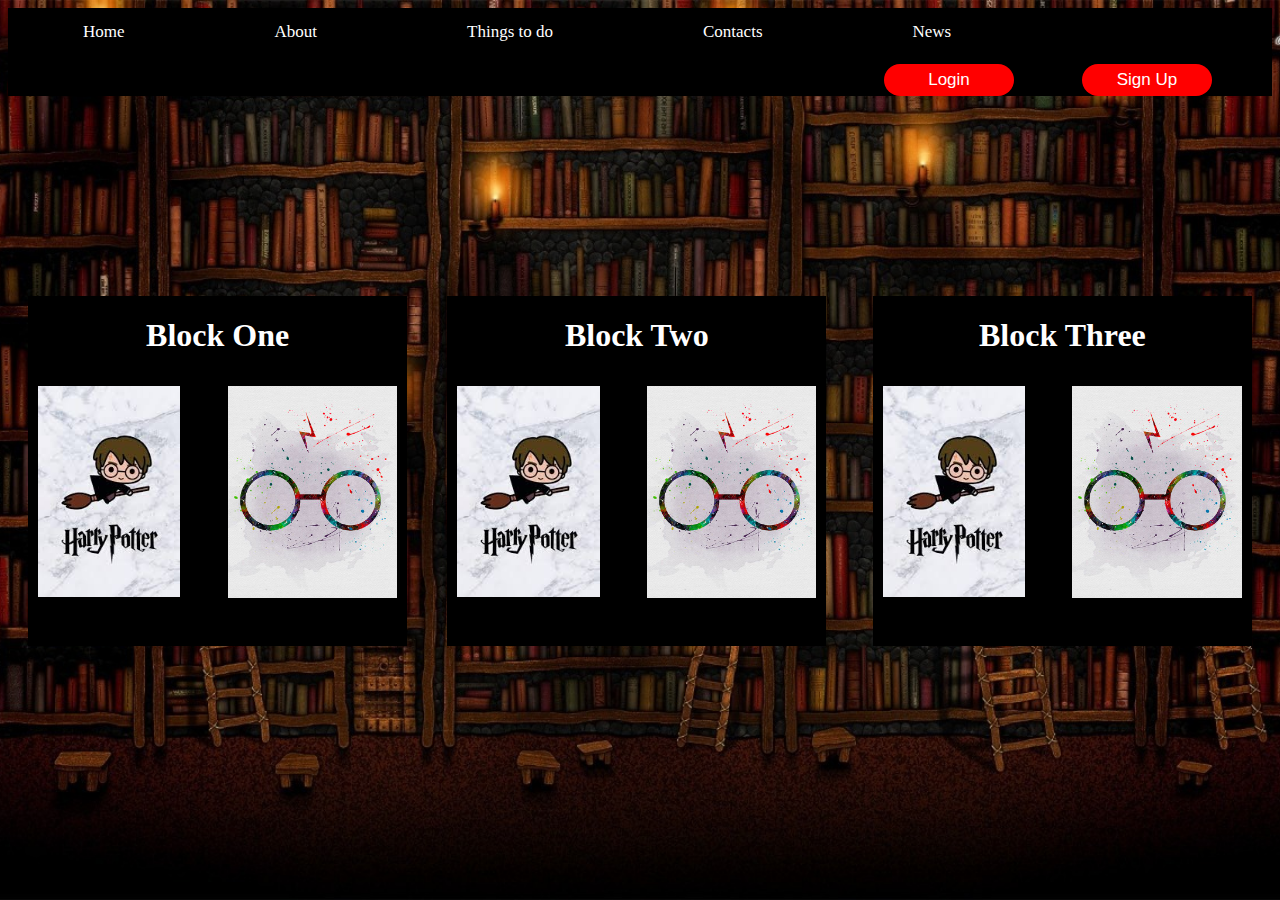
<file: lab3-HTML/index.html>
<!DOCTYPE html>
<html lang="en">

<head>
    <link rel="stylesheet" href="stylesheet.css">
    <meta charset="UTF-8">
    <title>Harry Potter</title>
</head>

<body>

    <div class="topnav">
        <a href="#">Home</a>
        <a href="#">About</a>
        <a href="#">Things to do</a>
        <a href="#">Contacts</a>
        <a href="#">News</a>

        <div class="login-container">

            <button type="submit">Sign Up</button>
            <button type="submit">Login</button>

        </div>
    </div>


    <div id="div1">
        <h1>Block One</h1>
        <div id="subdiv1">
            <div class="div12">
                <img src="./harrypotter.jpeg" alt="#" style="width: 84%;">
            </div>
            <div class="div12">

                <img src="./glasses.jpeg" alt="#" style="width: 100%;">
            </div>

        </div>
    </div>


    <div id="div2">
        <h1>Block Two</h1>
        <div id="subdiv2">
            <div class="div22">
                <img src="./harrypotter.jpeg" alt="#" style="width: 84%;">
            </div>
            <div class="div22">

                <img src="./glasses.jpeg" alt="#" style="width: 100%;">
            </div>

        </div>

    </div>

    <div id="div3">
        <h1>Block Three</h1>
        <div id="subdiv3">
            <div class="div32">
                <img src="./harrypotter.jpeg" alt="#" style="width: 84%;">
            </div>
            <div class="div32">

                <img src="./glasses.jpeg" alt="#" style="width: 100%;">
            </div>

        </div>
    </div>




</body>

</html>
</file>
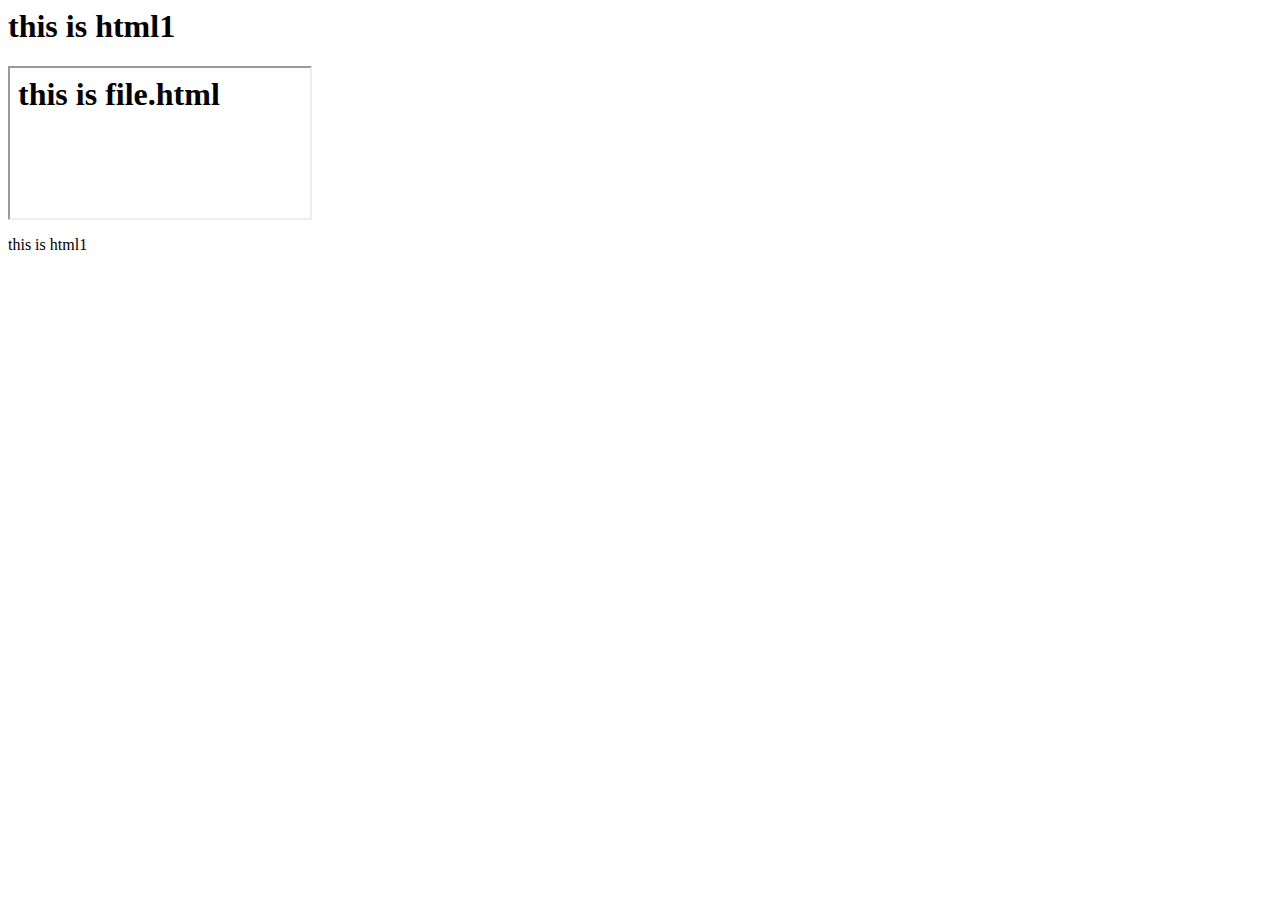
<file: Lab1-HTML/html1.html>
<html lang="en">
<head>
    <meta charset="UTF-8">
    <meta http-equiv="X-UA-Compatible" content="IE=edge">
    <meta name="viewport" content="width=30, initial-scale=1.0">
    <title>html1</title>
    <h1>this is html1</h1>

<body>
    <iframe src="./file.html" frameborder="40"></iframe> </head>
    <p>this is html1</p>
    
</body>
</html>
</file>
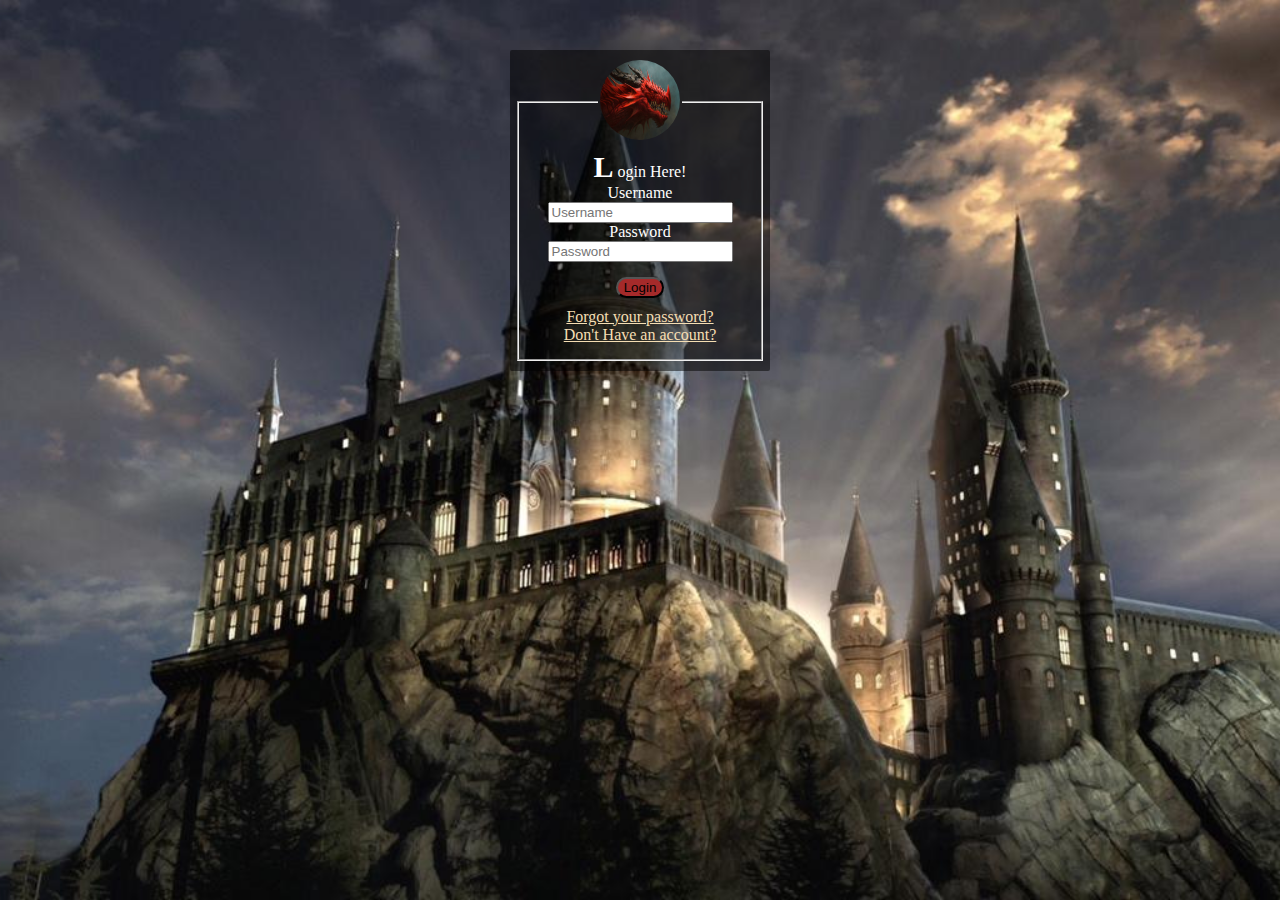
<file: lab2-HTML/lab2.html>
<!DOCTYPE html>
<html lang="en">
<link rel="stylesheet" href="stylesheet.css">

<head>
    <meta charset="UTF-8">
    <title>Document</title>
</head>

<body>




    <form action="#">
        <fieldset>
            <legend>
                <img src="./istockphoto-1183916666-612x612.jpg" alt="photo" id="icon">
            </legend>
        

        <span style="color: white; font-size: 30px; font-weight: bold;">L</span>
        <span style="color: white;">ogin Here!</span>
        <br>
            <label style="color: white;" for="Username">Username</label>
        
        <div>
            <input type="text" name="Username" id="Username" placeholder="Username">
        </div>
        <div>
            <label style="color: white;" for="Password">Password</label>
        </div>
        <div>

            <input type="password" name="Password" id="Password" placeholder="Password">
            <div style="margin: 5px;">
                <button style="margin: 10px;" id="button">Login</button>
                <div>
                    <a style="color: wheat; margin: auto;" href="#">Forgot your password?</a>
                    <br>
                    <a style="color:wheat; margin: auto;" href="#">Don't Have an account?</a>
                </fieldset>
                </div>

            </div>

        </div>
    </form>


</body>

</html>
</file>
<file: lab3-HTML/stylesheet.css>
body{
    background-image: url(./background.jpeg);
    height: 100%;
    background-position: center;
    background-repeat: no-repeat;
    background-size: cover;
    background-attachment: fixed;
}
*{box-sizing: border-box;}

.topnav {
  overflow: hidden;
  background-color: black;
}

.topnav a {
  float: left;
  display: block;
  color: white;
  text-align: center;
  padding: 14px 75px 14px;
  text-decoration: none;
  font-size: 17px;
}

.topnav a:hover {
  background-color: #ddd;
  color: black;
}

.topnav .login-container {
  float: right;
}

.topnav .login-container button {
  float: right;
  padding: 6px;
  border-left:  6px;
  border-right: 6px;
  margin-left: 8px;
  margin-top: 8px;
  margin-right: 60px;
  border-radius: 20px;
  width: 130px;
  background-color: red;
  color: white;
  font-size: 17px;
  border: none;
  cursor: pointer;
}

.topnav .login-container button:hover {
  background: white;
  color: black;
}
#div1 {
    float:left; 
    background:black;
    width: 30%;
    height: 350px;
    margin: 20px;
    margin-top: 200px;
}
#div2{
    float:left; 
    background:black;
    width: 30%;
    height: 350px;
    margin: 20px;
    margin-top: 200px;
}
#div3{
    float:right; 
    background:black;
    width: 30%;
    height: 350px;
    margin-right: 20px;
    margin-top: 200px;
}
h1{
    color:white;
    text-align:center;
}
.div12 {
    float: left;
    width: 50%;
    padding: 10px;
    margin: auto;
  }
  
  #subdiv1::after {
    content: "";
    clear: both;
    display: table;
  }
  .div22 {
    float: left;
    width: 50%;
    padding: 10px;
    margin: auto;
  }
  
  #subdiv2::after {
    content: "";
    clear: both;
    display: table;
  }
  .div32 {
    float: left;
    width: 50%;
    padding: 10px;
    margin: auto;
  }
  
  #subdiv3::after {
    content: "";
    clear: both;
    display: table;
  }
</file>
<file: lab2-HTML/stylesheet.css>
body{
    background-image: url(./WhatsApp\ Image\ 2022-12-29\ at\ 13.26.46.jpeg);
    height: 100%;
    background-position: center;
    background-repeat: no-repeat;
    background-size: cover;
    background-attachment: fixed;
    text-align: center;
}
form{
    background-color: rgb(0,0,0,0.5);
    margin: auto;
    padding: 10px 5px 10px;
    width: 250px;
    border-color: white;
    border-radius: 2px;
    margin-top: 50px;
    position: relative;
}
#button {
    border-radius: 20px;
    background-color: brown;
}
#icon{
    border-radius: 50%;
    width: 80px;
    height: 80px;
}
</file>
